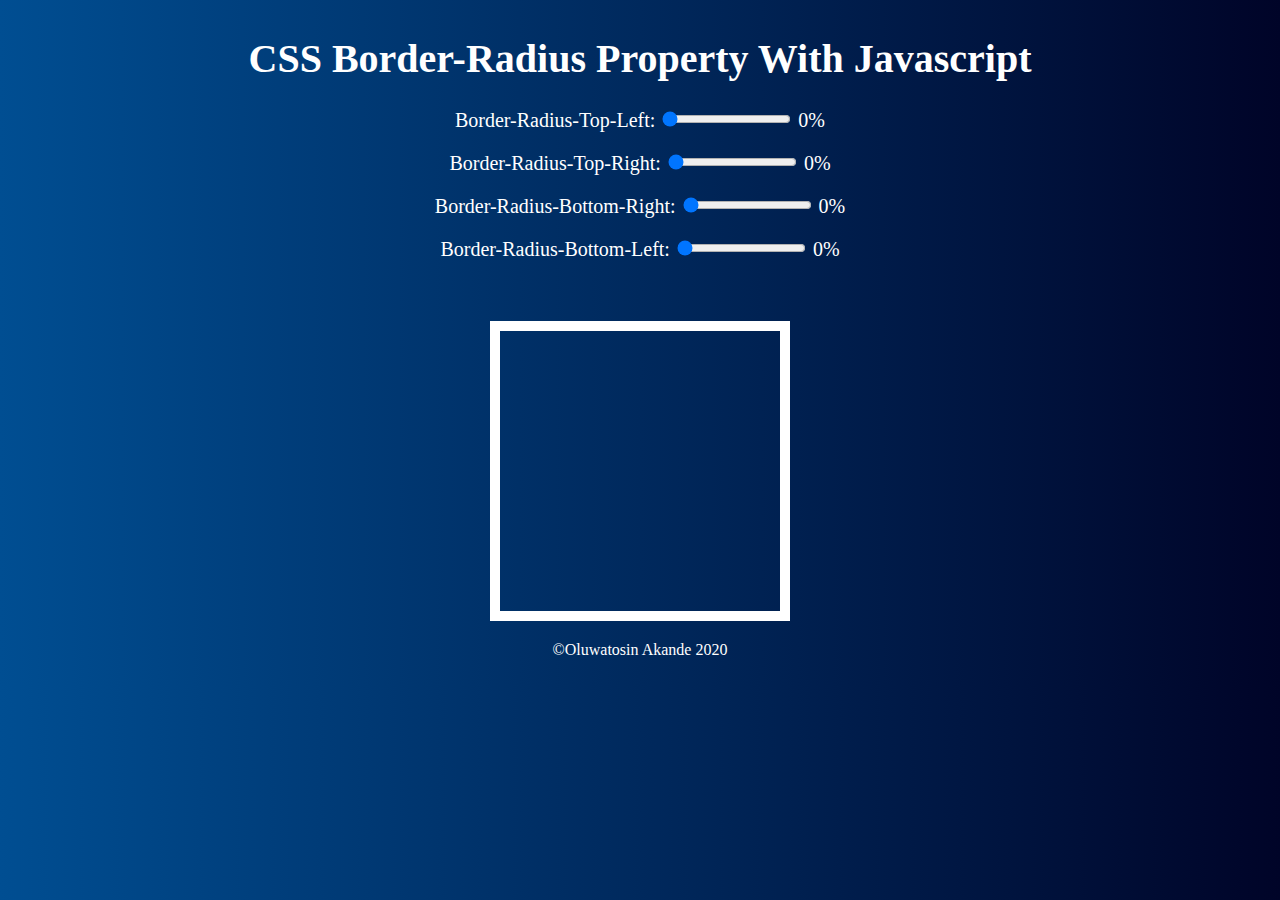
<file: cssBorderRadiusPropertyWithJS/index.html>
<!DOCTYPE html>
<html lang="en">
<head>
    <meta charset="UTF-8">
    <meta name="viewport" content="width=device-width, initial-scale=1.0">
    <link rel="stylesheet" href="style.css">
    <title>Css Border-Radius with Javascript</title>
</head>
<body>
    <h1 class="header">CSS Border-Radius Property With Javascript</h1>
    <div class="form-control">
        <label for="border-radius-top-left">Border-Radius-Top-Left:</label>
        <input type="range" max="100%" min="0%" value="0" data-unit="%" id="border-radius-top-left" name="border-radius-top-left">
        <span class="value">0%</span>
    </div>
    <div class="form-control">
        <label for="border-radius-top-right">Border-Radius-Top-Right:</label>
        <input type="range" max="100%" min="0%" value="0" data-unit="%" id="border-radius-top-right" name="border-radius-top-right">
        <span class="value">0%</span>
    </div>
    
    <div class="form-control">
        <label for="border-radius-bottom-right">Border-Radius-Bottom-Right:</label>
        <input type="range" max="100%" min="0%" value="0" data-unit="%" id="border-radius-bottom-right" name="border-radius-bottom-right">
        <span class="value">0%</span>
    </div>
       
    <div class="form-control">
        <label for="border-radius-bottom-left">Border-Radius-Bottom-Left:</label>
        <input type="range" max="100%" min="0%" value="0" data-unit="%" id="border-radius-bottom-left" name="border-radius-bottom-left">
        <span class="value">0%</span>
    </div>
       
    <div class="square-shape"></div>
    <p class="copyright">&copy;Oluwatosin Akande 2020</p>
    <script src="app.js"></script>
</body>
</html>
</file>
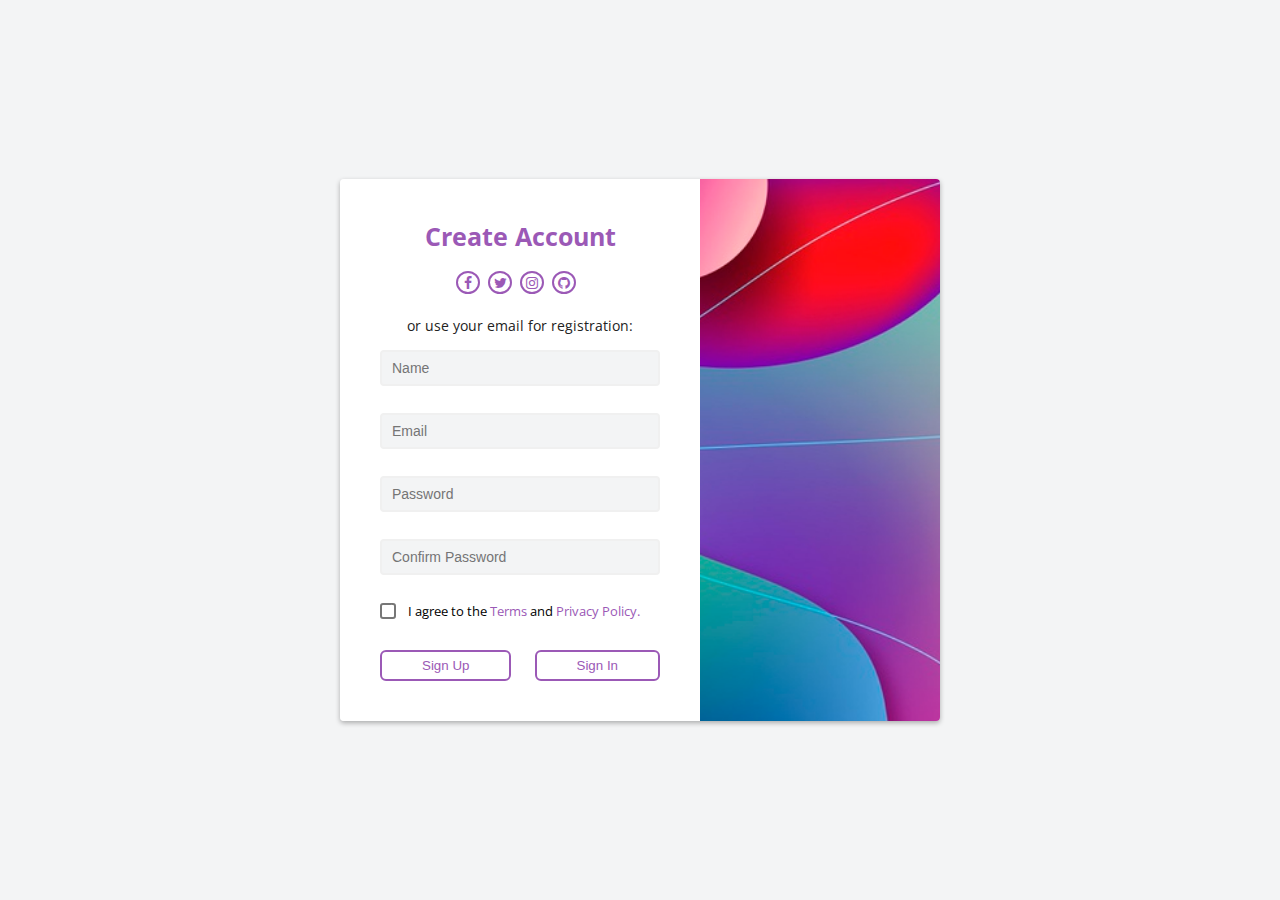
<file: formValidation/index.html>
<!DOCTYPE html>
<html lang="en">
<head>
    <meta charset="UTF-8">
    <meta name="viewport" content="width=device-width, initial-scale=1.0">
    <link rel="stylesheet" href="https://stackpath.bootstrapcdn.com/font-awesome/4.7.0/css/font-awesome.min.css" integrity="sha384-wvfXpqpZZVQGK6TAh5PVlGOfQNHSoD2xbE+QkPxCAFlNEevoEH3Sl0sibVcOQVnN" crossorigin="anonymous">
    <link rel="stylesheet" href="css/style.css">
    <title>Form Validation</title>
</head>
<body>
    <div class="container">
        <form id="form">
            <header class="header">
                <h2>Create Account</h2>
            </header>
            <ul class="social-list">
                <li class="social-item"><a href="#" class="social-link"><i class="fa fa-facebook"></i></a></li>
                <li class="social-item"><a href="#" class="social-link"><i class="fa fa-twitter"></i></a></li>
                <li class="social-item"><a href="#" class="social-link"><i class="fa fa-instagram"></i></a></li>
                <li class="social-item"><a href="#" class="social-link"><i class="fa fa-github"></i></a></li>
            </ul>
            <p class="text">or use your email for registration:</p>
            <div class="form-group">
                <input type="text" class="input-design" id="username" placeholder="Name">
                <i class="fa fa-check-circle"></i>
                <i class="fa fa-exclamation-circle"></i>
                <small class="small">input incorrect</small>
            </div>
            <div class="form-group">
                <input type="text" class="input-design" id="email" placeholder="Email">
                <i class="fa fa-check-circle"></i>
                <i class="fa fa-exclamation-circle"></i>
                <small class="small">input incorrect</small>
            </div>
            <div class="form-group">
                <input type="text" class="input-design" id="password" placeholder="Password">
                <i class="fa fa-check-circle"></i>
                <i class="fa fa-exclamation-circle"></i>
                <small class="small">input incorrect</small>
            </div>
            <div class="form-group">
                <input type="text" class="input-design" id="password2" placeholder="Confirm Password">
                <i class="fa fa-check-circle"></i>
                <i class="fa fa-exclamation-circle"></i>
                <small class="small">input incorrect</small>
            </div>
            <div class="form-group-checkbox">
                <input type="checkbox" placeholder id="terms"><span class="terms-text">I agree to the <a href="#" class="terms-link">Terms</a> and <a href="#" class="terms-link">Privacy Policy.</a></span>
            </div>
            <div class="button-group">
                <input type="submit" value="Sign Up" class="button">
                <input type="submit" value="Sign In" class="button">
            </div>
        </form>
    </div>
    <script src="js/app.js"></script>
</body>
</html>
</file>
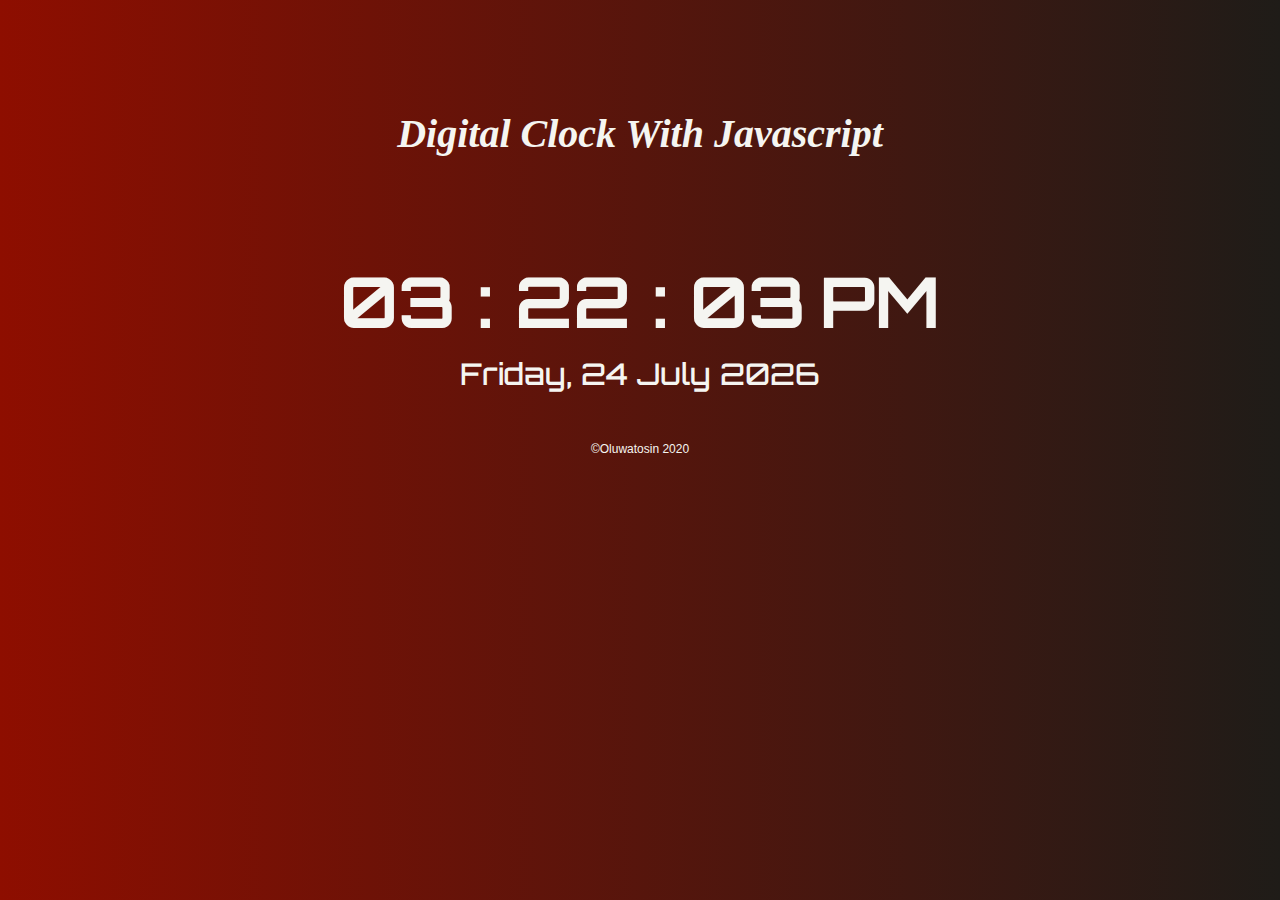
<file: jsdigitalWatch/index.html>
<!DOCTYPE html>
<html lang="en">
<head>
    <meta charset="UTF-8">
    <meta name="viewport" content="width=device-width, initial-scale=1.0">
    <!-- local css file -->
    <link rel="stylesheet" href="css/style.css">
    <title>JS Digital Watch</title>
</head>
<body>
    <div class="container">
        <h1 class="header">Digital Clock With Javascript</h1>
        <div class="display-clock"></div>
        <div class="display-date"></div>
        <div class="copyright">&copy;Oluwatosin 2020</div>
    </div>
   
    <script src="js/app.js"></script>
</body>
</html>
</file>
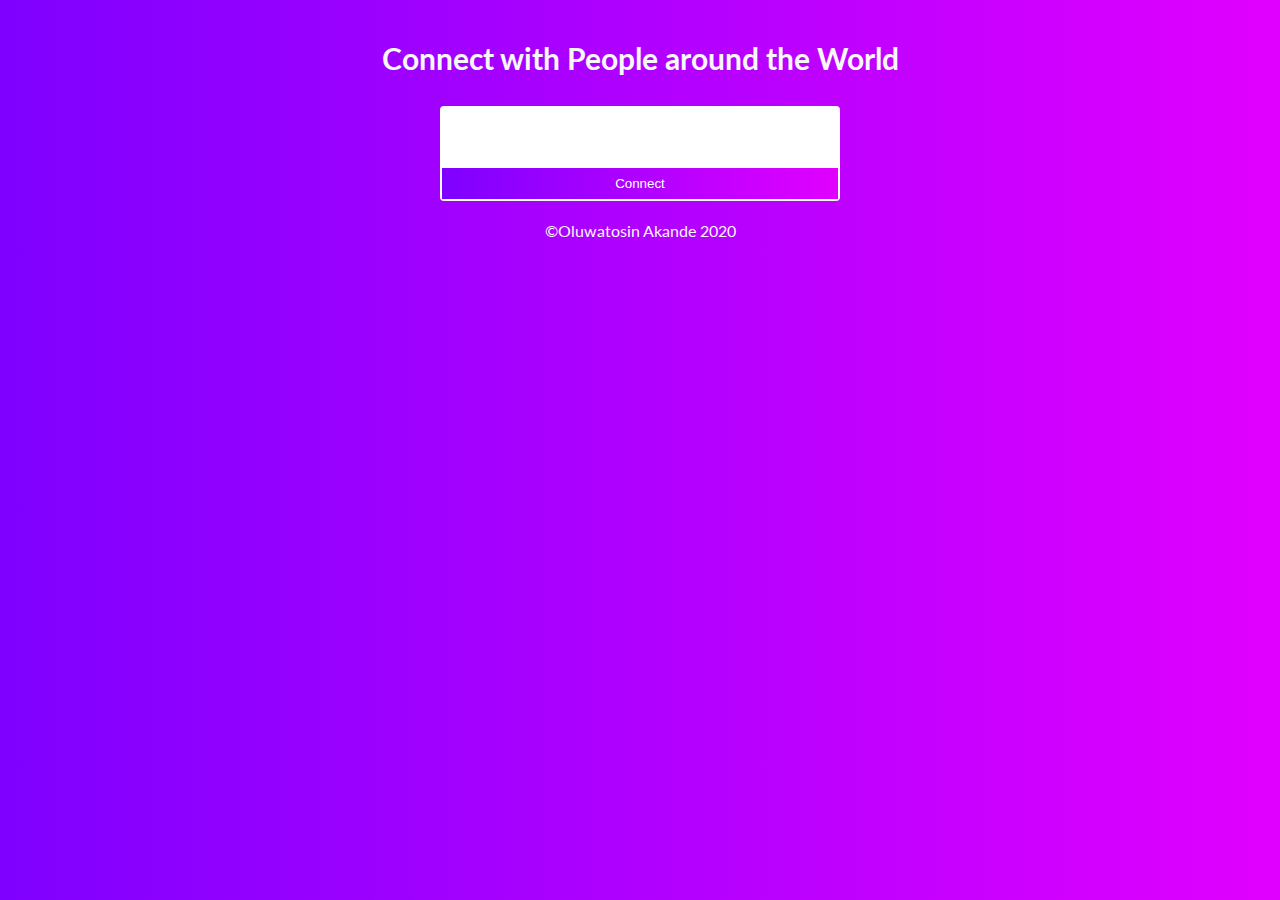
<file: konnect/index.html>
<!DOCTYPE html>
<html lang="en">
<head>
    <meta charset="UTF-8">
    <meta name="viewport" content="width=device-width, initial-scale=1.0">
    <!-- local css file -->
    <link rel="stylesheet" href="css/style.css">
    <link rel="shortcut icon" href="img/user-connection.png" type="image/x-icon">
    <title>Connect With People</title>
</head>
<body>
   <div class="container">
       <h1 class="header">Connect with People around the World</h1>
        <div class="profiles">
            <div class="profile-image"></div>
            <div class="profile-details"></div>
            <button class="btn">Connect</button>
        </div>
       <p class="copyright">&copy;Oluwatosin Akande 2020</p>
   </div>
    <script src="js/app.js"></script>
</body>
</html>
</file>
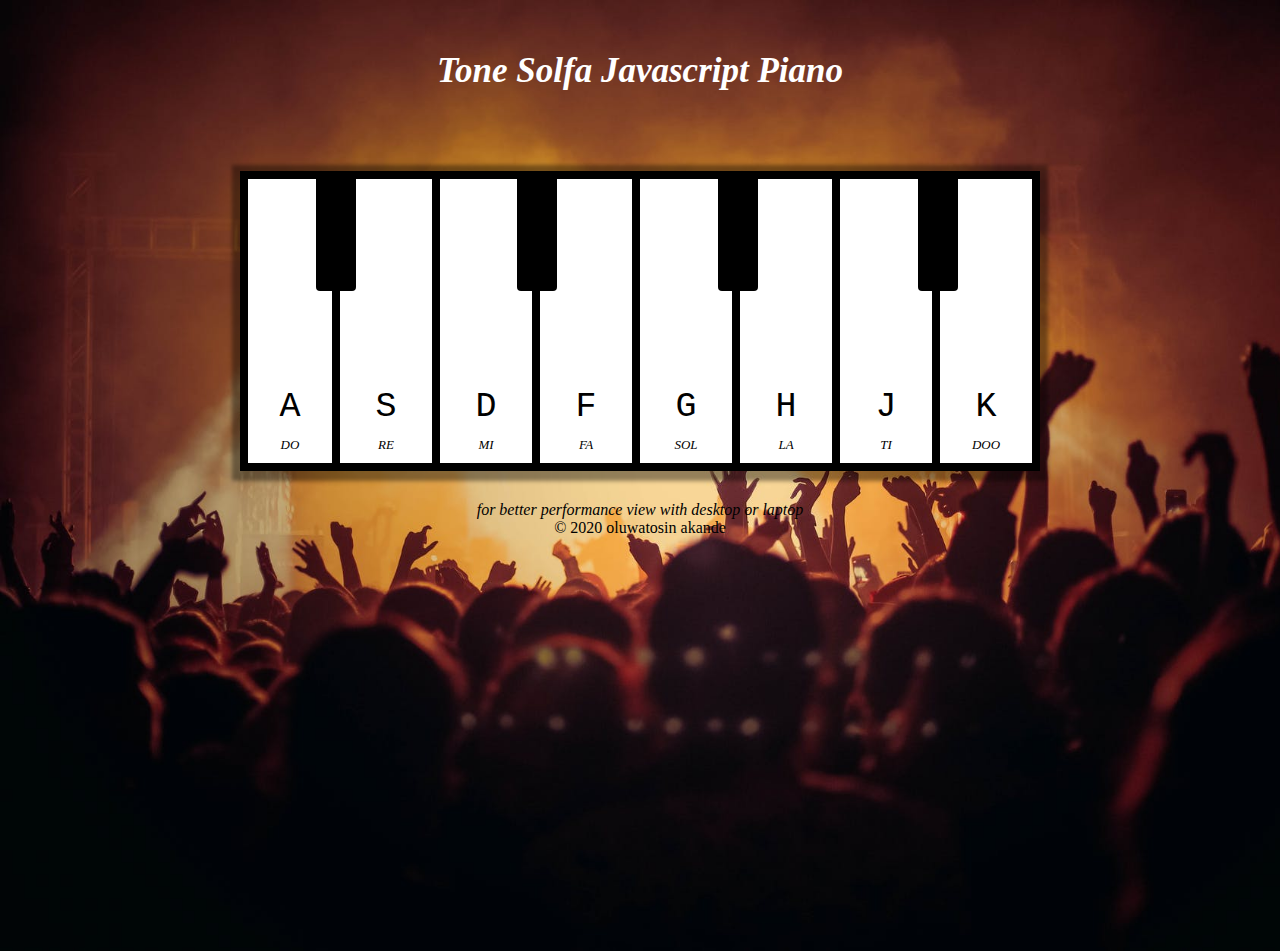
<file: toneSolfaJsPiano/index.html>
<!DOCTYPE html>
<html lang="en">
<head>
    <meta charset="UTF-8">
    <meta name="viewport" content="width=device-width, initial-scale=1.0">
    <link rel="shortcut icon" href="img/favicon.ico" type="image/x-icon">
    <link rel="stylesheet" href="css/style.css">
    <title>Tone Solfa JS Piano</title>
</head>
<body>
    <div class="container">
        <h1 class="header">Tone Solfa Javascript Piano</h1>

        <div class="keys">
            <div data-key="65" class="key odd-one">
                <kbd>A</kbd>
                <span class="solfa">DO</span>
            </div>
            <div data-key="83" class="key">
                <kbd>S</kbd>
                <span class="solfa">RE</span>
            </div>
            <div data-key="68" class="key odd-two">
                <kbd>D</kbd>
                <span class="solfa">MI</span>
            </div>
            <div data-key="70" class="key">
                <kbd>F</kbd>
                <span class="solfa">FA</span>
            </div>
            <div data-key="71" class="key odd-three">
                <kbd>G</kbd>
                <span class="solfa">SOL</span>
            </div>
            <div data-key="72" class="key">
                <kbd>H</kbd>
                <span class="solfa">LA</span>
            </div>
            <div data-key="74" class="key odd-four">
                <kbd>J</kbd>
                <span class="solfa">TI</span>
            </div>
            <div data-key="75" class="key">
                <kbd>K</kbd>
                <span class="solfa">DOO</span>
            </div>
        </div>
    
        <!-- audio sounds -->
        <audio data-key="65" src="sounds/do.mp3"></audio>
        <audio data-key="83" src="sounds/re.mp3"></audio>
        <audio data-key="68" src="sounds/mi.mp3"></audio>
        <audio data-key="70" src="sounds/fa.mp3"></audio>
        <audio data-key="71" src="sounds/sol.mp3"></audio>
        <audio data-key="72" src="sounds/la.mp3"></audio>
        <audio data-key="74" src="sounds/ti.mp3"></audio>
        <audio data-key="75" src="sounds/doo.mp3"></audio>

        <p class="copyright"><span class="copyright-ps">for better performance view with desktop or laptop</span> &copy; 2020 oluwatosin akande</p>
    
    </div>
   
    <script src="js/app.js"></script>
</body>
</html>
</file>
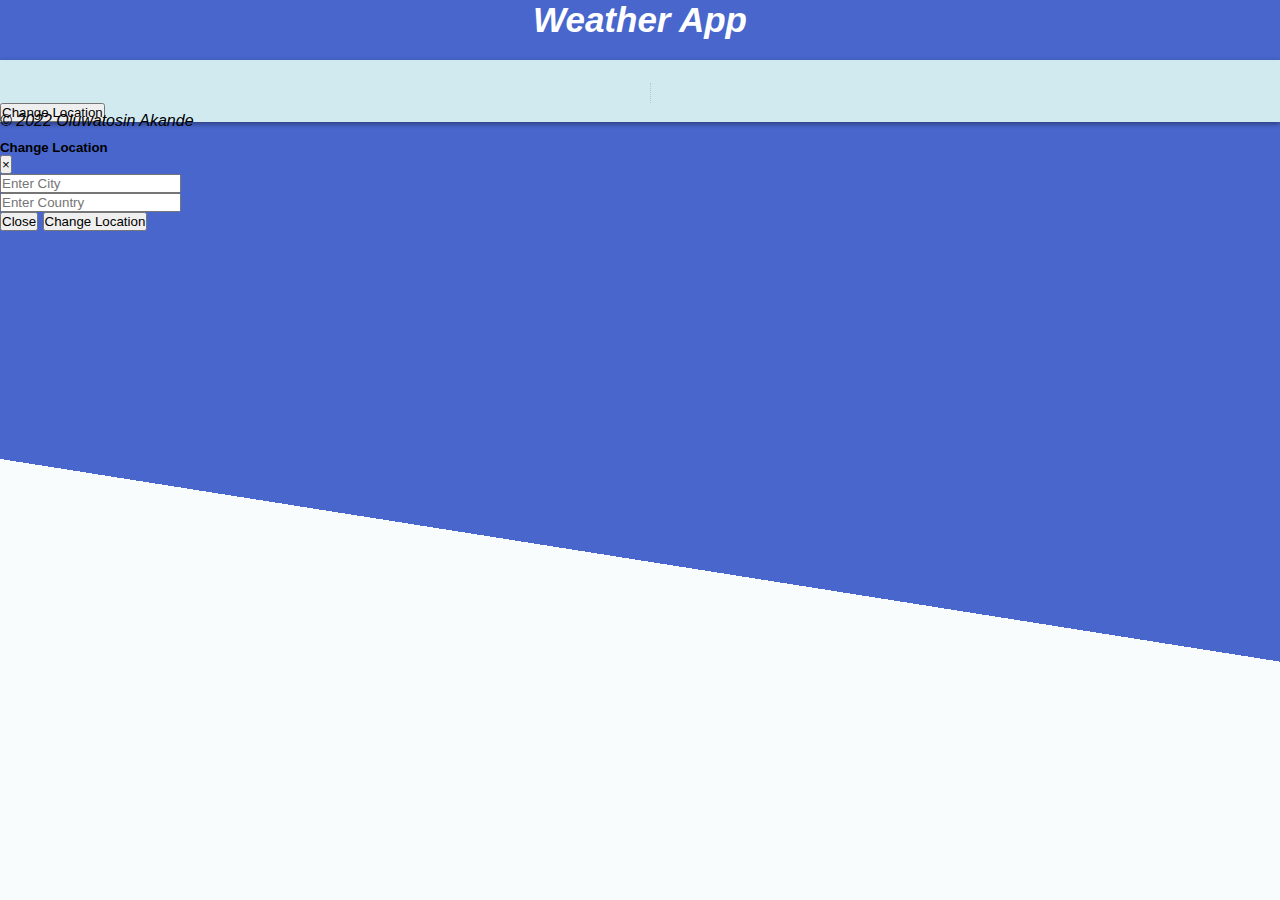
<file: weatherApp/index.html>
<!DOCTYPE html>
<html lang="en">

<head>
  <meta charset="UTF-8">
  <meta name="viewport" content="width=device-width, initial-scale=1.0">
  <!-- boostwatch cdn -->
  <link rel="stylesheet" href="https://bootswatch.com/4/litera/bootstrap.min.css">
  <!-- favicon -->
  <link rel="shortcut icon" href="img/weather-favicon.ico" type="image/x-icon">
  <!-- local css file -->
  <link rel="stylesheet" href="css/style.css">
  <title>Weather App JS</title>
</head>

<body>
  <div class="container p-5">
    <h1 class="header">Weather App</h1>
    <div class="row">
      <div class="col-md-4 bg mx-auto rounded text-center">
        <img id="weather-icon">
        <h1 id="weather-description">
          </h2>
          <h3 id="weather-location"></h3>
          <h1 id="weather-temperature"></h1>
          <p id="weather-feelLike"></p>
          <div id="max-min-temp">
            <span id="min-temp"></span>
            <span id="max-temp"></span>
          </div>
          <div class="other-weather">
            <div id="weather-humidity"></div>
            <div id="weather-pressure"></div>
            <div id="weather-cloud"></div>
          </div>
          <!-- button to change location -->
          <!-- Button trigger modal -->
          <button type="button" class="btn btn-primary mt-4 mb-5 px-5 py-2" data-toggle="modal"
            data-target="#changeLocationModal">
            Change Location
          </button>

      </div>
    </div>
  </div>
  <p class="copyright text-center lead">&copy; 2022 Oluwatosin Akande</p>


  <!-- Modal -->
  <div class="modal fade" id="changeLocationModal" tabindex="-1" aria-labelledby="changeLocationModalLabel"
    aria-hidden="true">
    <div class="modal-dialog">
      <div class="modal-content">
        <div class="modal-header">
          <h5 class="modal-title" id="changeLocationModalLabel">Change Location</h5>
          <button type="button" class="close" data-dismiss="modal" aria-label="Close">
            <span aria-hidden="true">&times;</span>
          </button>
        </div>
        <div class="modal-body">
          <form>
            <div class="form-group">
              <input type="text" id="city" placeholder="Enter City" class="form-control">
            </div>
            <div class="form-group">
              <input type="text" id="country" placeholder="Enter Country" class="form-control">
            </div>
          </form>
        </div>
        <div class="modal-footer">
          <button type="button" class="btn btn-secondary" data-dismiss="modal">Close</button>
          <button type="button" id="weather-location-btn" class="btn btn-primary">Change Location</button>
        </div>
      </div>
    </div>
  </div>


  <!-- boostrap scrript  -->
  <script src="https://code.jquery.com/jquery-3.5.1.slim.min.js"
    integrity="sha384-DfXdz2htPH0lsSSs5nCTpuj/zy4C+OGpamoFVy38MVBnE+IbbVYUew+OrCXaRkfj"
    crossorigin="anonymous"></script>
  <script src="https://cdn.jsdelivr.net/npm/popper.js@1.16.1/dist/umd/popper.min.js"
    integrity="sha384-9/reFTGAW83EW2RDu2S0VKaIzap3H66lZH81PoYlFhbGU+6BZp6G7niu735Sk7lN"
    crossorigin="anonymous"></script>
  <script src="https://cdn.jsdelivr.net/npm/bootstrap@4.5.3/dist/js/bootstrap.min.js"
    integrity="sha384-w1Q4orYjBQndcko6MimVbzY0tgp4pWB4lZ7lr30WKz0vr/aWKhXdBNmNb5D92v7s"
    crossorigin="anonymous"></script>

  <script src="js/storage.js"></script>
  <script src="js/weather.js"></script>
  <script src="js/ui.js"></script>
  <script src="js/app.js"></script>
</body>

</html>
</file>
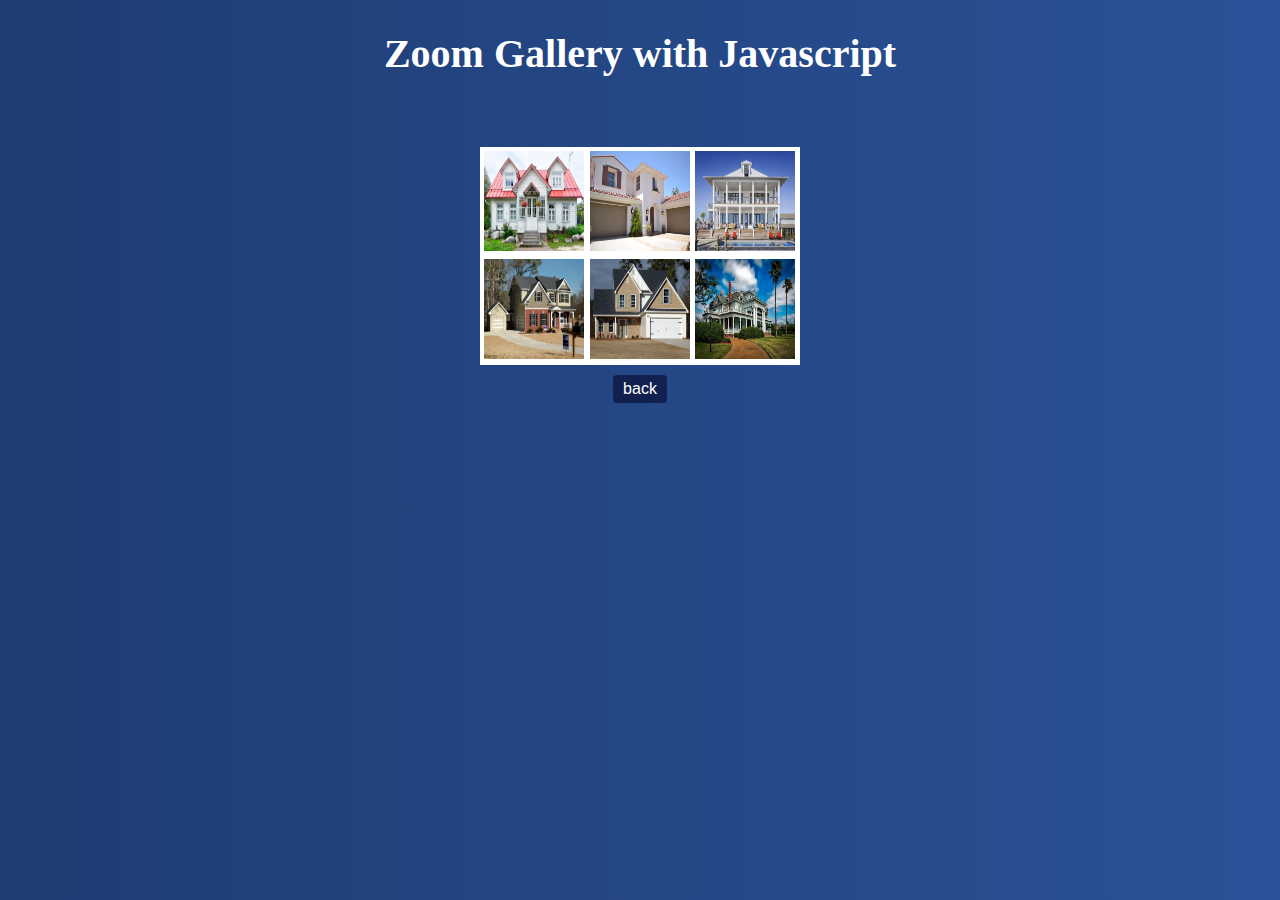
<file: zoomGallery/index.html>
<!DOCTYPE html>
<html lang="en">
<head>
    <meta charset="UTF-8">
    <meta name="viewport" content="width=device-width, initial-scale=1.0">
    <title>Zoom Gallery with Javascript</title>
    <style>
        * {
            margin: 0;
            padding: 0;
            box-sizing: border-box;
        }

        body {
            background: linear-gradient(to right, #1e3c72 ,#2a5298);
            background-repeat: no-repeat;
            background-size: cover;
            min-height: 100vh;
            color: #fff;
            display: flex;
            flex-direction: column;
            align-items: center;
            position: relative;
        }

        .header {
            font-size: 40px;
            margin-top: 30px;
        }

        @media screen and (max-width: 34.375em) {
            .header {
                font-size: 30px;
            }
        }

        @media screen and (max-width: 25em) {
            .header {
                font-size: 20px;
            }
        }

        .galleries {
            position: relative;
            margin-top: 70px;
            height: 218px;
            width: 320px;
            border: 4px solid #fff;
            background-color: #fff;

            display: grid;
            grid-template-columns: repeat(auto-fit, minmax(100px, 1fr));
            grid-template-rows: auto;
            grid-gap: 5px;
            
        }



        .gallery {
            height: 100px;
            width: 100px;
            transition: all .4s cubic-bezier(0,.46,.2,.95);
        }

        .gallery.zoom {
            position: absolute;
            height: 218px;
            width: 320px;
            margin-top: 70px;
            transform: translate(-4px, -4px) scale(2);
        }

        @media screen and (max-width: 40.625em) {
            .gallery.zoom {
                height: 180px;
                width: 250px;
                transform: translate(11%, -10%) scale(2);
            }
        }

        @media screen and (max-width: 34.375em) {
            .gallery.zoom {
                height: 130px;
                width: 200px;
                transform: translate(26%, -10%) scale(2);
            }
        }

        @media screen and (max-width: 28.125em) {
            .gallery.zoom {
                height: 218px;
                width: 320px;
                transform: translate(-4px, -74px);
            }
        }

        .img {
            height: 100%;
            width: 100%;
        }   

        .btn {
            display: block;
            margin-top: 10px;
            padding: 5px 10px;
            font-size: 16px;
            border-radius: 4px;
            border: none;
            background-color: #06052994;
            color: #fff;
            cursor: pointer;
            transition: all .4s cubic-bezier(0,.46,.2,.95);
        }

        .btn.zoom-back {
            margin-top: 200px;
        }

        @media screen and (max-width: 40.625em){
            .btn.zoom-back {
                margin-top: 150px;
            }
            
        }

        @media screen and (max-width: 34.375em){
            .btn.zoom-back {
                margin-top: 80px;
            }
            
        }

        @media screen and (max-width: 28.125em){
            .btn.zoom-back {
                margin-top: 40px;
            }
            
        }

        .btn:focus {
            outline: none;
        }

        .btn:active {
            transform: translateY(-2px);
        }

    </style>
</head>
<body>
    <h1 class="header">Zoom Gallery with Javascript</h1>
    <div class="galleries">
        <div class="gallery">
            <img src="img/house-1.jpg" alt="house 1" class="img">
        </div>
        <div class="gallery">
            <img src="img/house-2.jpg" alt="house 2" class="img">
        </div>
        <div class="gallery">
            <img src="img/house-3.jpg" alt="house 3" class="img">
        </div>
        <div class="gallery">
            <img src="img/house-4.jpg" alt="house 4" class="img">
        </div>
        <div class="gallery">
            <img src="img/house-5.jpg" alt="house 5" class="img">
        </div>
       
        <div class="gallery">
            <img src="img/house-6.jpg" alt="house 6" class="img">
        </div> 
    </div>
    <button class="btn">back</button>


    <script>
        const galleries = document.querySelectorAll('.gallery');
        const btn = document.querySelector('.btn')

        galleries.forEach((gallery) => {
            gallery.addEventListener('click', zoomImg);

        }) 

        btn.addEventListener('click', (e) => {
            e.preventDefault()
            galleries.forEach((gallery) => {
                gallery.classList.remove('zoom');
                btn.classList.remove('zoom-back')
            })

        })  

        function zoomImg() {
          this.classList.toggle('zoom');
          btn.classList.toggle('zoom-back')
  
        }
    </script>
    
</body>
</html>
</file>
<file: cssBorderRadiusPropertyWithJS/style.css>
:root {
    --border-radius-top-right: 0%;
    --border-radius-top-left: 0%;
    --border-radius-bottom-left: 0%;
    --border-radius-bottom-right: 0%;
}

* {
    /* margin: 0;
    padding: 0; */
    box-sizing: inherit;
}

html {
    box-sizing: border-box;
    font-size: 62.5%;
}


@media screen and (max-width: 31.25em) {
    html {
        font-size: 50%;
    }
}

body {
    background: linear-gradient(to right, #004e92, #000428);
    color: #fff;
    display: flex;
    flex-direction: column;
    align-items: center;
    font-size: 2rem;
}


@media screen and (max-width: 23.75em) {
    body {
        font-size: 1.4rem;
    }
}

@media screen and (max-width: 50em) {
    .header {
        font-size: 3.5rem;
        margin-bottom: 2rem;
    }
}

@media screen and (max-width: 43.75em) {
    .header {
        font-size: 2.5rem;
        margin-bottom: 2rem;
    }
}

@media screen and (max-width: 31.23em) {
    .header {
        font-size: 2rem;
        margin-bottom: 4rem;
    }
}
@media screen and (max-width: 23.75em) {
    .header {
        font-size: 1.8rem;
        margin-bottom: 4rem;
    }
}

.form-control {
    margin-bottom: 2rem;
    text-align: justify;
}

.square-shape {
    margin-top: 4rem;
    height: 30rem;
    width: 30rem;
    border: 10px solid #fff;
    border-radius: var(--border-radius-top-left) var(--border-radius-top-right) var(--border-radius-bottom-right) var(--border-radius-bottom-left);
}

.copyright {
    font-size: 1.6rem;
    margin-top: 2rem;
}
</file>
<file: formValidation/css/style.css>
@import url('https://fonts.googleapis.com/css?family=Open+Sans:400,500&display=swap');


* {
    margin: 0;
    padding: 0;
    box-sizing: border-box;
}

html {
    font-size: 62.5%;
}

@media screen and (max-width: 31.25em) {
    html {
        font-size: 50%;
    }
}

body {

    background-color: #f3f4f5;
    font-family: 'Open Sans', sans-serif;
    display: flex;
    align-items: center;
    justify-content: center;
    min-height: 100vh;
    margin: 0;
}

.container {
    background-image: linear-gradient(90deg, #fff 0%, #fff 60%, transparent 40%),
                      url(../img/img-1.jpg);
    background-size: cover;
    background-position: center;
    background-repeat: no-repeat;
    max-width: 100%;
    width: 60rem;
    box-shadow: 0 .2rem .5rem rgba(0, 0, 0, .3);
    border-radius: .4rem;
    overflow: hidden;
}

.alert {
   width: 60%;
   background-color: red;
   color: #fff;
   font-size: 1.4rem;
   text-align: center;
   padding: .6rem 1rem;
}

#form {
    overflow: hidden;
    width: 60%;
    padding: 4rem 4rem;
    font-size: 1.4rem;
}

.header {
    text-align: center;
    color: #9b59b6;
}

.header h2 {
    font-size: 2.5rem;
    font-weight: 700;
}

@media screen and (max-width: 22.5em) {
    .header h2{
      font-size: 1.8rem;
    }
}

.social-list {
    text-align: center;
    list-style: none;
    display: flex;
    align-items: center;
    justify-content: center;
    align-content: center;
    margin: 2rem 0;
}

.social-item {
  margin-right: .8rem;
}

.social-link {
   text-decoration: none;
   font-size: 1.4rem;
   border: 2px solid #9b59b6;
   color: #9b59b6;
   border-radius: 50%;
   transition: all .2s;
}

.social-link:hover {
    background-color: #9b59b6;
    color: #fff;
}

.fa {
   height: 2rem;
   width: 2rem;
}

.text {
    text-align: center;
    color: #222;
    margin-bottom: 1.5rem;
}

.form-group {
    position: relative;
    margin-bottom: .8rem;
}

 .input-design {
    padding: .8rem 1rem;
    font-size: 1.4rem;
    width: 100%;
    border-radius: 4px;
    border: 2px solid #f0f0f0;
    background-color: #f3f4f5;
}

.form-group.error .input-design {
    border-color: red;
}

.input-design:focus {
    outline: none;
    border-color: #777;
}

.form-group .fa-check-circle,
.form-group .fa-exclamation-circle {
    visibility: hidden;
    position: absolute;
    top: 1.4rem;
    right: 1rem;
}

.form-group.success .fa-check-circle{
    visibility: visible;
    color: green;
}

.form-group.error .fa-exclamation-circle{
    visibility: visible;
    color: red;
}

.form-group.success .input-design {
    border: 2px solid green;
}

.form-group small {
    color: red;
    visibility: hidden;
}
 
.form-group.error small{
    display: block;
    visibility: visible;
    margin-top: .4rem;
}



.form-group-checkbox {
    position: relative;
    display: flex;
    align-items: center;
}

#terms {
    -webkit-appearance: none;
    -moz-appearance: none;
    appearance: none;
    outline: none;
    height: 1.6rem;
    width: 1.6rem;
    border: 2px solid #777;
    border-radius: 3px;
    transition: all .2s;
}

#terms::after {
    content: "\2713";
    position: absolute;
    top: -2px;
    left: 2px;
    display: block;
    padding: .1rem;
    text-align: center;
   
    color: #fff;
}


@media screen and (max-width: 35.94em) {
   #terms::after {
       top: 4px;
       left: 1px;
   }
}

@media screen and (max-width: 31.25em) {
    #terms::after {
        top: -3px;
        left: 1px;
    }
}

#terms:checked {
    background-color: #9b59b6;
    color: #fff;
}

.terms-text {
    display: inline-block;
    margin-left: 1.2rem;
    font-size: 1.3rem;
}


@media screen and (max-width: 35.94em) {
    .terms-text {
        font-size: 1.1rem;
    }
   
}

.terms-link {
    text-decoration: none;
    color: #9b59b6;
}

.button-group {
    display: flex;
    justify-content: space-between;
    align-items: center;
    align-content: center;
    margin-top: 3rem;
}

.button {
    border: 2px solid #9b59b6;
    color: #9b59b6;
    border-radius: 6px;
    background-color: transparent;
    padding: .6rem 4rem;
    transition: all .2s;
}

@media screen and (max-width: 35.94em) {
    .button {
       padding: .6rem 3rem; 
    }
}

@media screen and (max-width: 31.25em) {
    .button {
        padding: .6rem 1.5rem;
    }
}

@media screen and (max-width: 22.5em) {
    .button {
        padding: .6rem 1rem;
    }
}

.button:focus {
    outline: none;
    border: 2px solid #777;
}

.button:hover {
    background-color: #9b59b6;
    color: #fff;
}
</file>
<file: jsdigitalWatch/css/style.css>
@import url('https://fonts.googleapis.com/css2?family=Orbitron:wght@400;500;600;700&display=swap');

*,
*::before,
*::after {
    box-sizing: border-box;
    margin: 0;
    padding: 0;
}



/* PS: 
    the reason for so much media query was to 1. accommodate for different screen width
                                              2. the min and max class was to make up for the width of the second which keep changing the width of the document flow which is not good for UI and UX
 */


html {
    font-size: 62.5%; /* 10px === 1rem*/
}

@media only screen and (max-width: 40.625em) {
    html {
        font-size: 50%; /* 8px === 1rem*/
    }
}

body {
    background: linear-gradient(to left, #1F1C18, #8E0E00);
    background-size: cover;
    background-repeat: no-repeat;
    font-family: 'Orbitron', sans-serif;
    color :#f5f5f1;
    min-height: 100vh;
   
}

.container {
    height: 100%;
    display: flex;
    flex-direction: column;
    justify-content: center;
    align-items: center;
    padding: 2rem;
}

.header {
    margin-top: 9rem;
    margin-bottom: 100px;
    font-family: serif;
    font-size: 4rem;
    font-style: italic;
}



@media only screen and (max-width: 32.5em) {
    .header {
        font-size: 3rem;
        margin-bottom: 4rem;
    }
}

@media only screen and (max-width: 25em) {
    .header {
        font-size: 2.5rem;
        margin-bottom: 4rem;
    }
}



.display-clock {
    font-size: 7rem;
    font-weight: 700;
    position: relative;

}

@media only screen and (max-width: 32.5em) {
    .display-clock {
        font-size: 5rem;
    }
}

@media only screen and (max-width: 25em) {
    .display-clock {
        font-size: 3.5rem;
    }
}



.display-date {
    margin-top: 1rem;
    text-align: center;
    font-size: 3rem;
    font-weight: 500;
}

@media only screen and (max-width: 32.5em) {
    .display-date {
        font-size: 2rem;
    }
}

@media only screen and (max-width: 25em) {
    .display-date {
        font-size: 1.5rem;
    }
}



.min {
    position: absolute;
}

.max {
    margin-left: 13rem;
}

@media only screen and (max-width: 32.5em) {
    .max {
        margin-left: 10rem;
    }
}

@media only screen and (max-width: 25em) {
    .max {
        margin-left: 7rem;
    }
}





.copyright {
    margin-top: 5rem;
    font-size: 1.2rem;
    color: #f5f5f1;
    font-family: sans-serif;
}
</file>
<file: konnect/css/style.css>
@import url('https://fonts.googleapis.com/css2?family=Lato:wght@100;300;400;700&display=swap');


*,
*::after,
*::before {
    margin: 0;
    padding: 0;
    box-sizing: inherit;
}


html {
    box-sizing: border-box;
    font-size: 62.5%; /* 10px === 1rem*/
}

/* @media only screen and (max-width: ) {
    html {
        font-size: ;
    }
} */

body {
    background-image: linear-gradient(to right, #7F00FF, #E100FF);
    background-size: cover;
    background-repeat: no-repeat;
    overflow: hidden;
    font-family: 'lato', sans-serif;
    color: #f7f7f7;
    height: 100vh;
    display: flex;
    justify-content: center;
    font-size: 1.6rem;
}

.container {
    max-width: 60rem;
    padding: 2rem;
    display: flex;
    flex-direction: column;
    align-items: center;
}

@media (max-width: 37.5em) {
    .container {
        max-width: 50rem;
    }
   
}

.header {
    font-size: 3rem;
    margin-top: 2rem;
    margin-bottom: 3rem;
}

@media (max-width: 36.25em) {
    .header {
        font-size: 2rem;
    } 
}


@media (max-width: 28.875em) {
    .header {
        font-size: 1.5rem;
    } 
}




.profiles {
    display: flex;
    flex-direction: column;
    align-items: center;
    text-align: center;
    width: 40rem;
    border: 2px solid #fff;
    border-radius: 4px;
    background-color: #fff;

}

@media (max-width: 28.125em) {
    .profiles {
        max-width: 28rem;
    }
}



.profile-image {
    padding: 1rem;
    margin-bottom: 2rem;
}

.profile-image-size {
    display: block;
    width: 18rem;
    height: 18rem;
    border-radius: 50%;
    border: .5rem solid #E100FF;
}

.profile-details {
    color: #333;
    width: 100%;
    margin-bottom: 2rem;
}

.details-header {
    text-transform: capitalize;
    margin-bottom: 2rem;
}

.details-list {
    list-style: none;
    width: 100%;
    border: 2px solid #f7d7f7;
}

.details-item:not(:last-child) {
    display: block;
    padding: 4px 0;
    border-bottom: 2px solid #f7d7f7;
}

.btn {
    display: block;
    width: 100%;
    padding: .8rem 0;
    color: #fff;
    background-image: linear-gradient(to right, #7F00FF, #E100FF);
    border: none;
    
}
.btn:focus {
    outline: none;
}

.copyright {
    margin-top: 2rem;
}
</file>
<file: toneSolfaJsPiano/css/style.css>
*,
*::after,
*::before {
    box-sizing: border-box;
    margin: 0;
    padding: 0;
}

body {
    background-image: url('../img/congregation.jpeg');
    background-position: top bottom;
    background-size: cover;
    min-height: 100vh;
    margin-top: 4%;
    display: flex;
    justify-content: center;
    align-content: center;
}

.container {
    display: flex;
    flex-direction: column;
}

.header {
    margin-bottom: 80px;
    text-align: center;
    color: #fff;
    font-style: italic;
    font-size: 35px;
    text-shadow: 0 1px 2px 4px rgba(0, 0, 0, .6);
}

.keys {
    position: relative;
    display: flex;
    height: 300px;
    width: 800px;
    box-shadow: 0 2px 4px 8px rgba(0, 0, 0, .4);
  
}

.key {
    display: flex;
    flex-direction: column;
    background-color: #fff;
    height: 100%;
    width: 100px;
    display: flex;
    flex-direction: column;
    justify-content: flex-end;
    align-items: center;
    padding-bottom: 10px;
    border-top: 8px solid #000;
    border-bottom: 8px solid #000;
    border-right: 8px solid #000;
    transition: all 0.09s;
}

.odd-one {
    border-left: 8px solid #000;
}

.playing {
    border-top: 15px solid #000;
    border-bottom: 15px solid #000;
    border-right: 15px solid #000;
}

.key:nth-child(odd)::after {
    content: "";
    display: block;
    position: absolute;
    height: 120px;
    width: 40px;
    top: 0;
    background-color: #000;
    border-radius: 0 0 4px 4px;
}

.odd-one::after {
    left: 76px;
}

.odd-two::after {
    left: 277px;
}

.odd-three::after {
    left: 478px;
}

.odd-four::after {
    left: 678px;
}

kbd {
    font-size: 35px;
}

.solfa {
    font-style: italic;
    margin-top: 10px;
    font-size: small;
}

.copyright {
    text-align: center;
    margin-top: 30px;
}

.copyright-ps {
    display: block;
    font-style: italic;
}
</file>
<file: weatherApp/css/style.css>
/* google font*/
@import url('https://fonts.googleapis.com/css2?family=Open+Sans:wght@300;400;600;700&display=swap');


* {
    margin: 0;
    padding: 0;
    box-sizing: border-box;
    
}

body {
    background: linear-gradient(189deg, #4866cc 0%, #4866cc 60%, #f9fcfd 40%);
    background-repeat: no-repeat;
    background-size: cover;
    height: 100vh;
    color: #000;
    font-family: 'open-sans', sans-serif;

}

@media only screen and (max-width: 37.5em) {
    body {
        background: linear-gradient(189deg, #4866cc 0%, #4866cc 50%, #f9fcfd 50%);
    }
}


.header {
    font-style: italic;
    text-align: center;
    margin-bottom: 20px;
    font-size: 35px;
    color: #fff;
    text-shadow: 0 1px 2px 4px rgba(0, 0, 0, .6);

}

@media only screen and (max-width: 21.875em) {
    .header {
        font-size: 28px;
    }
}

#weather-description {
    font-size: 25px;
    margin-top: -5px;
}

#weather-location {
    color: #4866cc;
}

#weather-temperature {
    font-size: 80px;
    font-weight: 500;
}

#weather-feelLike {
    font-style: italic;
}

#max-min-temp {
    text-align: center;

}

.max-temp {
    margin-left: 14px;
}

.other-weather {
    display: flex;
    justify-content: center;
    align-items: center;
    font-size: 16px;
    margin-top: 10px;
}

#weather-humidity {
    display: flex;
    flex-direction: column;
    padding-right: 8px;
    border-right: .1px dotted #33333327;
   
}


#weather-pressure {
    display: flex;
    flex-direction: column;
    padding: 10px;
    border-right: .1px dotted #3333332f;
}

#weather-cloud {
    display: flex;
    flex-direction: column;
    padding-left: 8px;
}

.size {
    font-size: 18px;
}


.bg {
    background-color: #d0eaf0;
    box-shadow: 0 2px 5px rgba(0, 0, 0, .4);
}

.copyright {
    font-size: 16px;
    font-style: italic;
    margin: -10px  0 10px 0;
}

@media only screen and (max-width: 37.5em) {
    .copyright {
        margin-top: -20px;
    }
    
}
</file>
